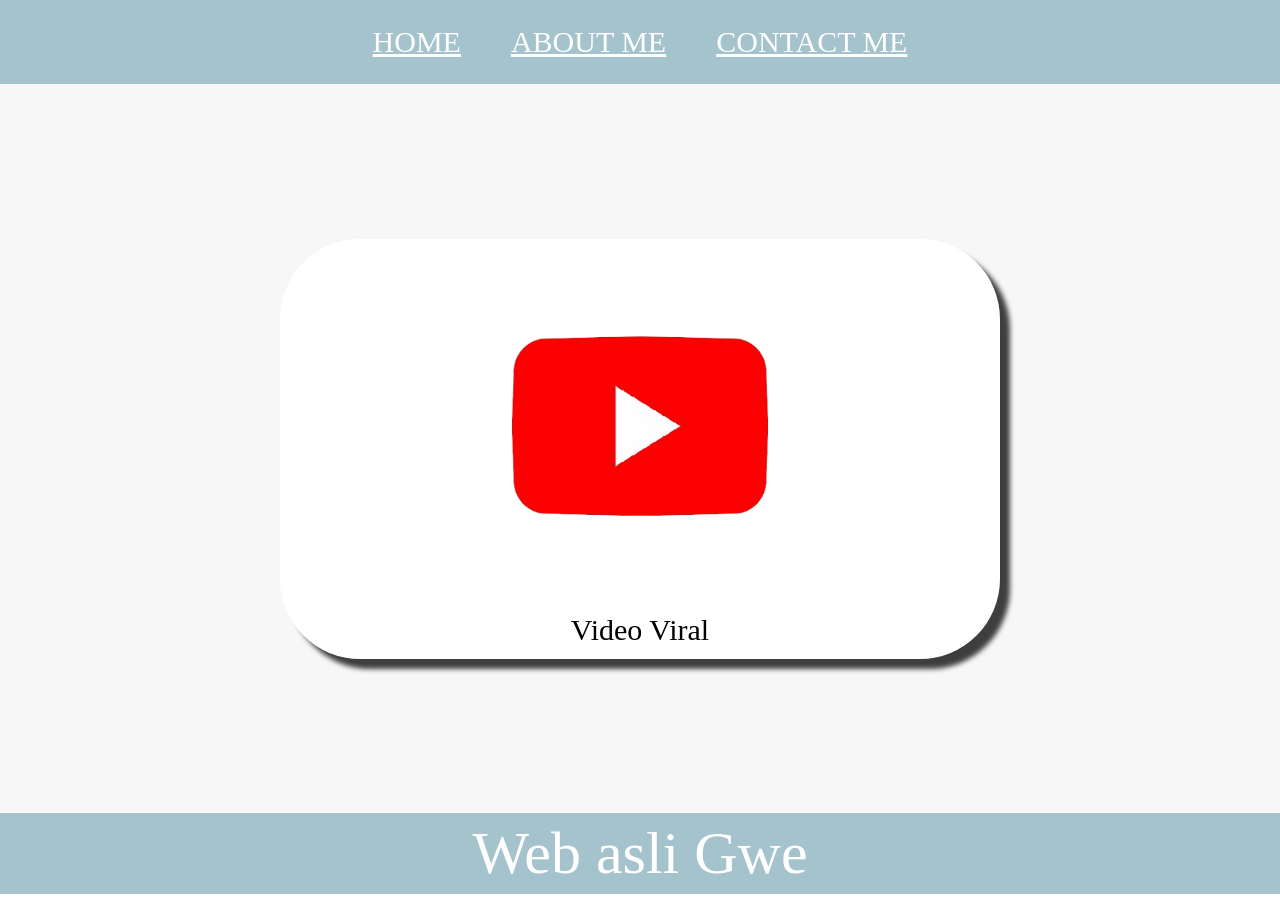
<file: index.html>
<html>
    <head>
        <title>My biodata gw</title>
        <link rel="stylesheet" href="style.css" />
    </head>
    <body>
        <div class="antek">
        <!-- NAVIGATION BAR -->
         <div class="Navbar" >
            <ul class="ul">
                <li  class="li">
                     <a href="index.html" class="aNavbar">HOME</a>
                </li>
                <li class="li">
                     <a href="About.html" class="aNavbar">ABOUT ME</a>
                </li>
                <li  class="li">
                     <a href="contact.html" class="aNavbar">CONTACT ME</a>
                </li>
            </ul>

         </div>
         <!-- NAVIGATION BAR SELESAI -->

        <!-- KONTEN 1 -->
         <div class="Foto">
            <a href="https://youtu.be/dQw4w9WgXcQ?si=3EpECh5beUggNiLY" class="a-content">
            <img src="youtub.png" class="img"/>
            <p>Video Viral</p>
            </a>
         </div>

        <!-- KONTEN 1 END -->

        <!-- FOOTER -->
         <div class="Acumalaka">
            <hi class="Hidos">Web asli Gwe</hi>

         </div>

        <!-- FOOTER END -->
         </div>
    </body>
</html>
</file>
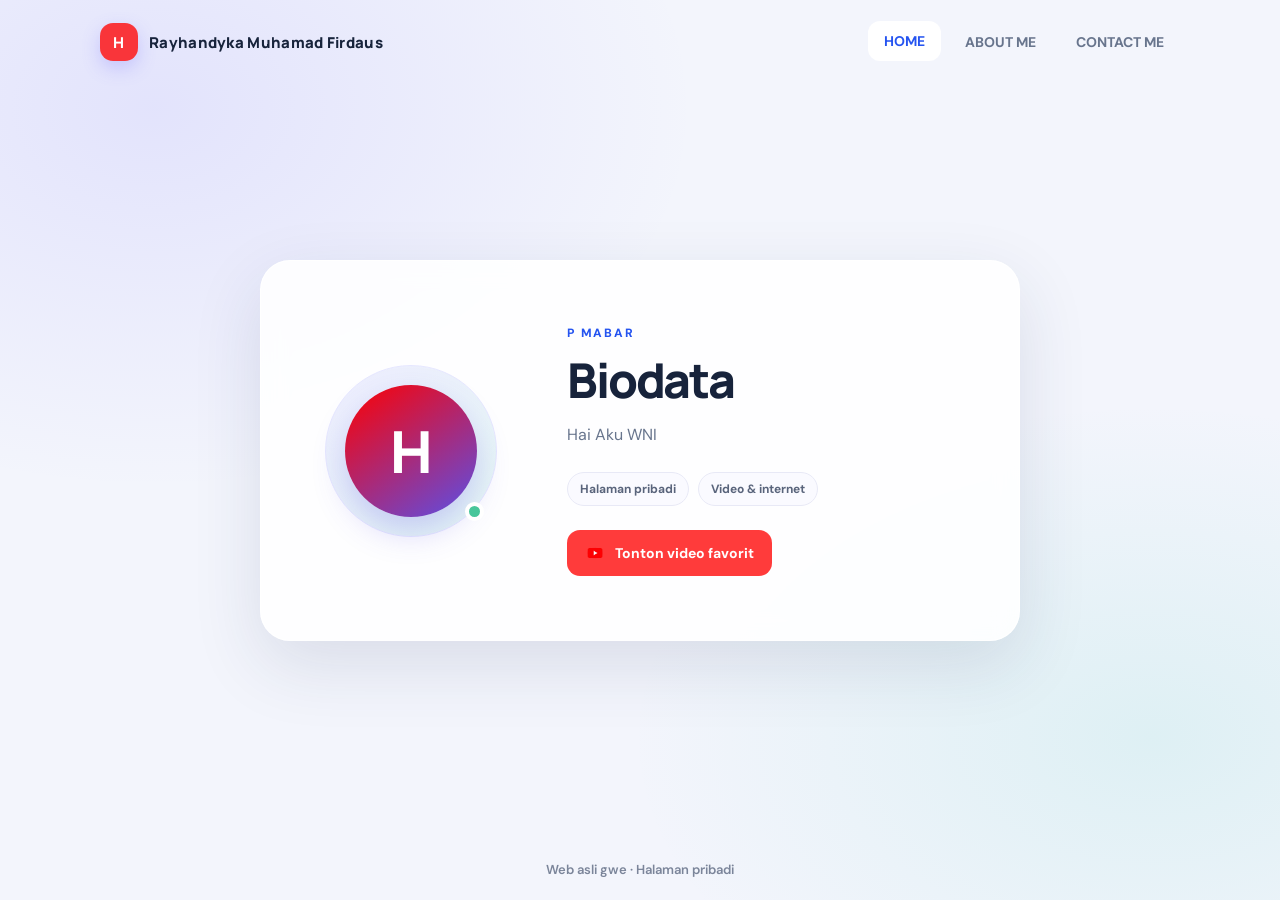
<file: AMbalatus/index.html>
<!doctype html>
<html lang="id">
    <head>
        <meta charset="utf-8" />
        <meta name="viewport" content="width=device-width, initial-scale=1" />
        <meta name="theme-color" content="#f3f5fc" />
        <title>Biodata | Rayhandyka Muhamad Firdaus</title>
        <link rel="stylesheet" href="style.css" />
    </head>
    <body>
        <div class="antek">
            <header class="Navbar">
                <nav class="nav-inner" aria-label="Navigasi utama">
                    <a class="brand" href="index.html"><span class="brand-mark">H</span> Rayhandyka Muhamad Firdaus</a>
                    <ul class="ul">
                        <li class="li"><a href="index.html" class="aNavbar" aria-current="page">HOME</a></li>
                        <li class="li"><a href="About.html" class="aNavbar">ABOUT ME</a></li>
                        <li class="li"><a href="Contact.html" class="aNavbar">CONTACT ME</a></li>
                    </ul>
                </nav>
            </header>
            <main class="Foto">
                <section class="a-content profile-layout" aria-labelledby="profile-title">
                    <div class="avatar-wrap" aria-hidden="true">
                        <div class="avatar">H</div>
                        <span class="online-dot"></span>
                    </div>
                    <div class="profile-copy">
                        <p class="eyebrow">P mabar</p>
                        <h1 id="profile-title">Biodata </h1>
                        <p>Hai Aku WNI</p>
                        <div class="profile-tags">
                            <span class="profile-tag">Halaman pribadi</span>
                            <span class="profile-tag">Video &amp; internet</span>
                        </div>
                        <a class="video-link" href="https://youtu.be/dQw4w9WgXcQ?si=3EpECh5beUggNiLY">
                            <img src="youtub.png" alt="" />
                            Tonton video favorit
                        </a>
                    </div>
                </section>
            </main>
            <footer class="Acumalaka">
                <p class="Hidos">Web asli gwe · Halaman pribadi</p>
            </footer>
        </div>
    </body>
</html>
</file>
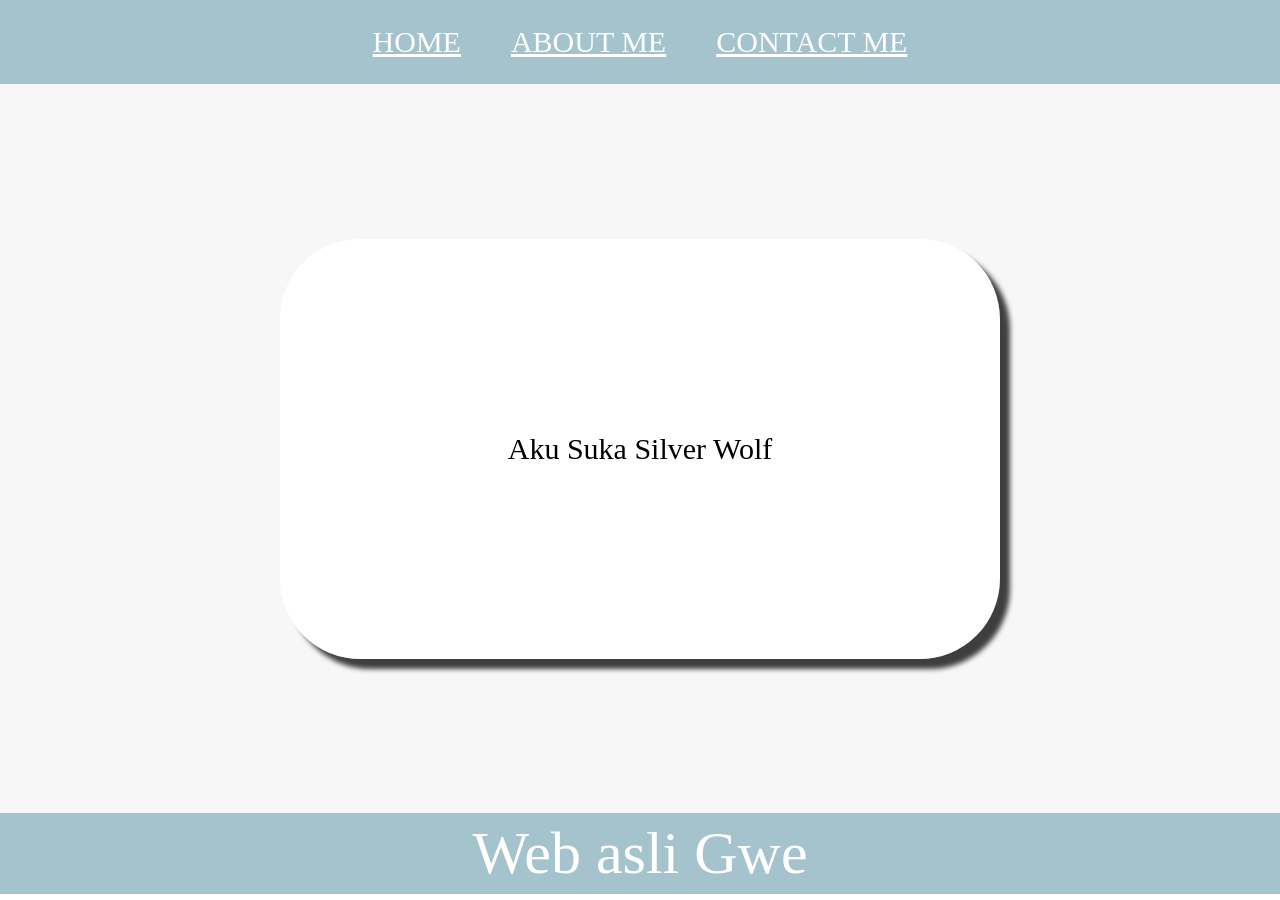
<file: About.html>
<html>
    <head>
        <title>My biodata gw</title>
        <link rel="stylesheet" href="style.css" />
    </head>
    <body>
        <div class="antek">
        <!-- NAVIGATION BAR -->
         <div class="Navbar" >
            <ul class="ul">
                <li  class="li">
                     <a href="index.html" class="aNavbar">HOME</a>
                </li>
                <li class="li">
                     <a href="About.html" class="aNavbar">ABOUT ME</a>
                </li>
                <li  class="li">
                     <a href="contact.html" class="aNavbar">CONTACT ME</a>
                </li>
            </ul>

         </div>
         <!-- NAVIGATION BAR SELESAI -->

        <!-- KONTEN 1 -->
         <div class="Foto">
            <a href="https://youtu.be/dQw4w9WgXcQ?si=3EpECh5beUggNiLY" class="a-content">
            <p>Aku Suka Silver Wolf</p>
            </a>
         </div>

        <!-- KONTEN 1 END -->

        <!-- FOOTER -->
         <div class="Acumalaka">
            <hi class="Hidos">Web asli Gwe</hi>

         </div>

        <!-- FOOTER END -->
         </div>
    </body>
</html>
</file>
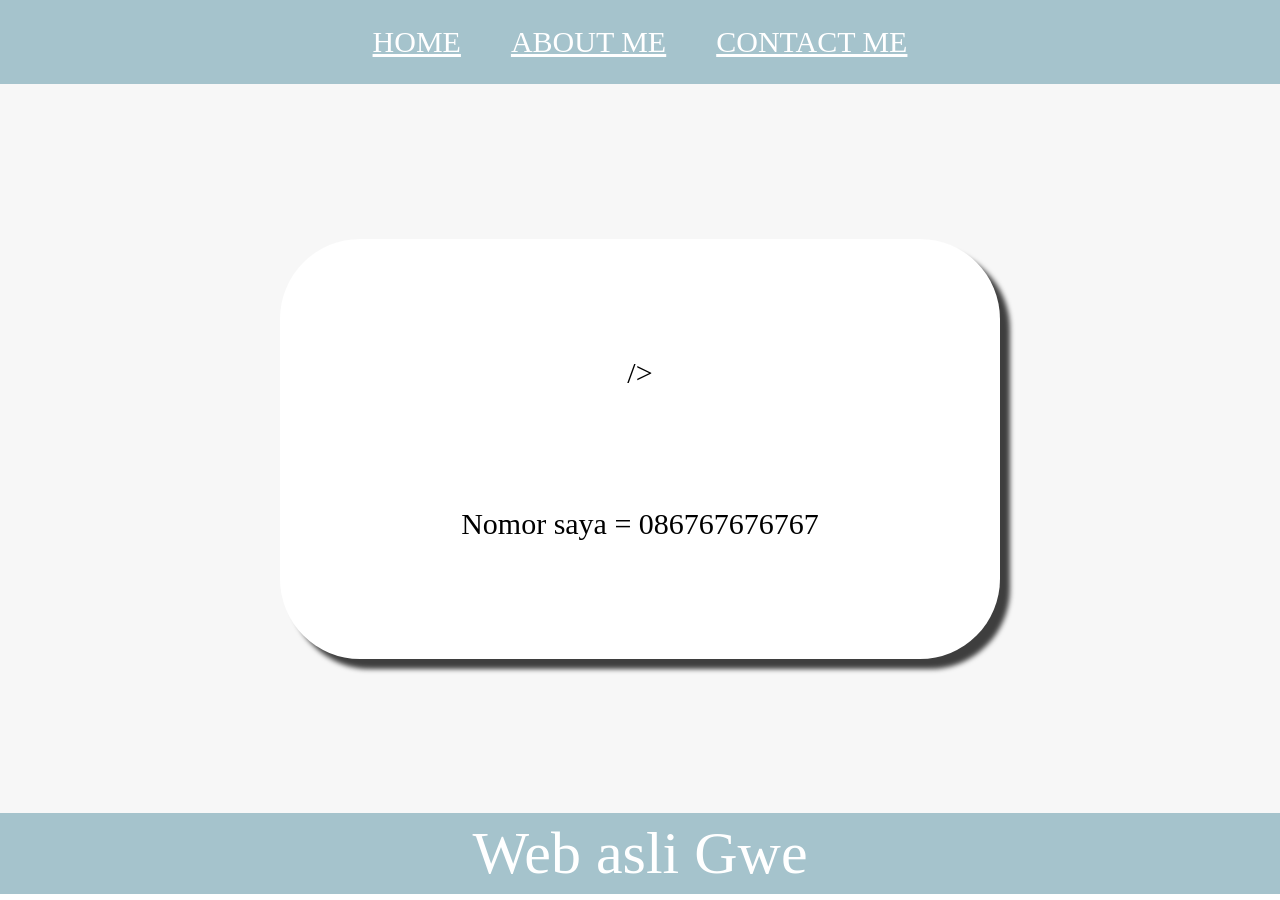
<file: Contact.html>
<html>
    <head>
        <title>My biodata gw</title>
        <link rel="stylesheet" href="style.css" />
    </head>
    <body>
        <div class="antek">
        <!-- NAVIGATION BAR -->
         <div class="Navbar" >
            <ul class="ul">
                <li  class="li">
                     <a href="index.html" class="aNavbar">HOME</a>
                </li>
                <li class="li">
                     <a href="About.html" class="aNavbar">ABOUT ME</a>
                </li>
                <li  class="li">
                     <a href="contact.html" class="aNavbar">CONTACT ME</a>
                </li>
            </ul>

         </div>
         <!-- NAVIGATION BAR SELESAI -->

        <!-- KONTEN 1 -->
         <div class="Foto">
            <a href="https://youtu.be/dQw4w9WgXcQ?si=3EpECh5beUggNiLY" class="a-content">/>
            <p>Nomor saya = 086767676767</p>
            </a>
         </div>

        <!-- KONTEN 1 END -->

        <!-- FOOTER -->
         <div class="Acumalaka">
            <hi class="Hidos">Web asli Gwe</hi>

         </div>

        <!-- FOOTER END -->
         </div>
    </body>
</html>
</file>
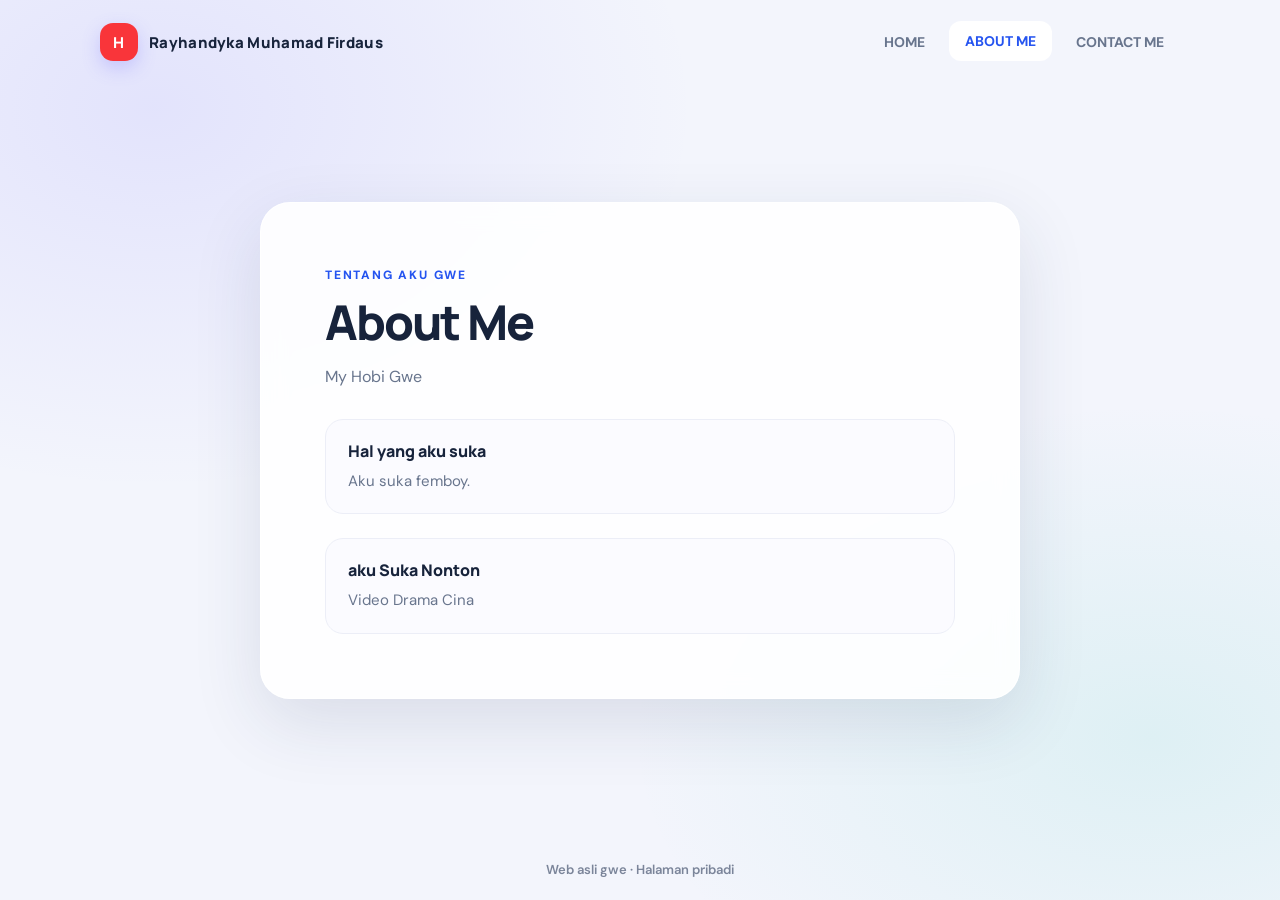
<file: AMbalatus/About.html>
<!doctype html>
<html lang="id">
    <head>
        <meta charset="utf-8" />
        <meta name="viewport" content="width=device-width, initial-scale=1" />
        <meta name="theme-color" content="#f3f5fc" />
        <title>About Me | Rayhandyka Muhamad Firdaus</title>
        <link rel="stylesheet" href="style.css" />
    </head>
    <body>
        <div class="antek">
            <header class="Navbar">
                <nav class="nav-inner" aria-label="Navigasi utama">
                    <a class="brand" href="index.html"><span class="brand-mark">H</span> Rayhandyka Muhamad Firdaus</a>
                    <ul class="ul">
                        <li class="li"><a href="index.html" class="aNavbar">HOME</a></li>
                        <li class="li"><a href="About.html" class="aNavbar" aria-current="page">ABOUT ME</a></li>
                        <li class="li"><a href="Contact.html" class="aNavbar">CONTACT ME</a></li>
                    </ul>
                </nav>
            </header>
            <main class="Foto">
                <section class="a-content section-card" aria-labelledby="about-title">
                    <header class="section-heading">
                        <p class="eyebrow">tentang aku gwe</p>
                        <h1 id="about-title">About Me</h1>
                        <p>My Hobi Gwe</p>
                    </header>
                    <article class="bio-item">
                        <h2>Hal yang aku suka</h2>
                        <p>Aku suka femboy.</p>
                    </article>
                    <article class="bio-item">
                        <h2>aku Suka Nonton</h2>
                        <p>Video Drama Cina</p>
                    </article>
                </section>
            </main>
            <footer class="Acumalaka">
                <p class="Hidos">Web asli gwe · Halaman pribadi</p>
            </footer>
        </div>
    </body>
</html>
</file>
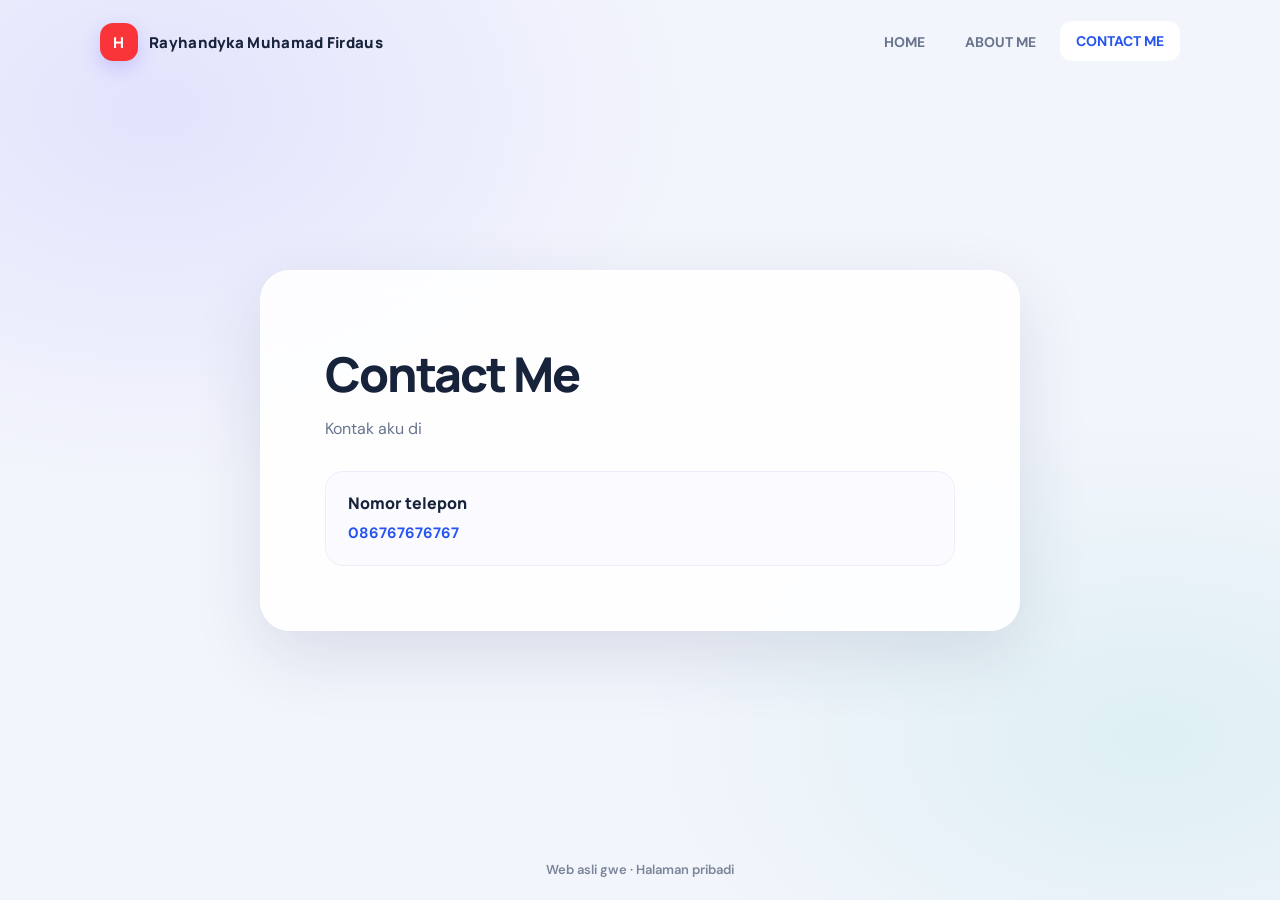
<file: AMbalatus/Contact.html>
<!doctype html>
<html lang="id">
    <head>
        <meta charset="utf-8" />
        <meta name="viewport" content="width=device-width, initial-scale=1" />
        <meta name="theme-color" content="#f3f5fc" />
        <title>Contact Me | Rayhandyka Muhamad Firdaus</title>
        <link rel="stylesheet" href="style.css" />
    </head>
    <body>
        <div class="antek">
            <header class="Navbar">
                <nav class="nav-inner" aria-label="Navigasi utama">
                    <a class="brand" href="index.html"><span class="brand-mark">H</span> Rayhandyka Muhamad Firdaus</a>
                    <ul class="ul">
                        <li class="li"><a href="index.html" class="aNavbar">HOME</a></li>
                        <li class="li"><a href="About.html" class="aNavbar">ABOUT ME</a></li>
                        <li class="li"><a href="Contact.html" class="aNavbar" aria-current="page">CONTACT ME</a></li>
                    </ul>
                </nav>
            </header>
            <main class="Foto">
                <section class="a-content section-card" aria-labelledby="contact-title">
                    <header class="section-heading">
                        <p class="eyebrow"></p>
                        <h1 id="contact-title">Contact Me</h1>
                        <p>Kontak aku di</p>
                    </header>
                    <article class="bio-item">
                        <h2>Nomor telepon</h2>
                        <p><a href="tel:086767676767">086767676767</a></p>
                    </article>
                </section>
            </main>
            <footer class="Acumalaka">
                <p class="Hidos">Web asli gwe · Halaman pribadi</p>
            </footer>
        </div>
    </body>
</html>
</file>
<file: style.css>
*,
html {
    margin : 0;
    padding : 0;
}

.antek{
    background-color: white;
    height: 10vh;
}

body {
    background-color: rgb(255, 255, 255);
}

.Navbar {
    background-color: rgb(255, 255, 255);
}

.ul {
    background-color: rgb(165, 195, 204);

    display:flex;
    justify-content: center;
    align-items: center;
}
.li {
    list-style-type: none;
    padding: 20px;
    margin :5px;
    font-size:  30px;
    color:white;    
}
.foto {
    background-color: #f7f7f7;

    display:flex;
    justify-content: center;
    align-items: center;
    height:81vh
}

.img {
    width: 350px;
    height: 350px;
}

.acumalaka {
    background-color: rgb(165, 195, 204);
    height:9vh;

    display:flex;
    justify-content: center;
    align-items: center;
}

.Hidos {
    font-size: 60;
    color : white;

}
.bout {
    font-size: 20px;
}

.aNavbar {
    color:white;
}

.li :hover {
    color:rgb(165, 195, 204);
    transition:2ms ease-in-out;
}

.a-content {
    background-color: white;
    color:black;
    text-decoration: none;
    font-size: 30;
    width: 720px;
    height: 420px;
    display:flex;
    flex-direction: column;
    justify-content: space-evenly;
    align-items: center;
    border-radius: 80px;
    box-shadow: box-shadow: 10px 10px 5px 0px rgba(0,0,0,0.75);
-webkit-box-shadow: 10px 10px 5px 0px rgba(0,0,0,0.75);
-moz-box-shadow: 10px 10px 5px 0px rgba(0,0,0,0.75);;


}
</file>
<file: AMbalatus/style.css>
@import url('https://fonts.googleapis.com/css2?family=DM+Sans:wght@400;500;600;700&family=Manrope:wght@500;600;700;800&display=swap');

:root {
    color-scheme: light;
    --ink: #17233b;
    --muted: #68758d;
    --accent: hsla(0, 100%, 50%, 0.767);
    --accent-dark: #2554f0;
    --surface: #ffffff;
    --page: #f3f5fc;
}

* {
    box-sizing: border-box;
    margin: 0;
    padding: 0;
}

body {
    min-width: 320px;
    min-height: 100vh;
    background:
        radial-gradient(ellipse at 12% 12%, rgba(108, 99, 255, 0.12), transparent 34%),
        radial-gradient(ellipse at 90% 82%, rgba(80, 205, 190, 0.13), transparent 32%),
        var(--page);
    color: var(--ink);
    font-family: 'DM Sans', sans-serif;
}

.antek {
    min-height: 100vh;
    display: flex;
    flex-direction: column;
}

.Navbar {
    padding: 22px 7%;
}

.nav-inner {
    width: min(1080px, 100%);
    margin: 0 auto;
    display: flex;
    align-items: center;
    justify-content: space-between;
    gap: 24px;
}

.brand {
    display: inline-flex;
    align-items: center;
    gap: 11px;
    color: var(--ink);
    font-family: 'Manrope', sans-serif;
    font-size: 15px;
    font-weight: 800;
    letter-spacing: 0.02em;
    text-decoration: none;
}

.brand-mark {
    width: 38px;
    height: 38px;
    display: grid;
    place-items: center;
    border-radius: 13px;
    background: var(--accent);
    color: white;
    box-shadow: 0 7px 18px rgba(108, 99, 255, 0.25);
}

.ul {
    display: flex;
    align-items: center;
    gap: 8px;
    list-style: none;
}

.li {
    list-style: none;
}

.aNavbar {
    display: inline-block;
    padding: 11px 16px;
    border-radius: 12px;
    color: var(--muted);
    font-size: 14px;
    font-weight: 700;
    text-decoration: none;
    transition: color 180ms ease, background-color 180ms ease, transform 180ms ease;
}

.aNavbar:hover,
.aNavbar[aria-current="page"] {
    background: white;
    color: var(--accent-dark);
    transform: translateY(-1px);
}

.Foto {
    width: min(1080px, 86%);
    flex: 1;
    margin: 32px auto 54px;
    display: grid;
    place-items: center;
}

.a-content {
    width: min(760px, 100%);
    padding: clamp(28px, 6vw, 64px);
    border: 1px solid rgba(255, 255, 255, 0.9);
    border-radius: 30px;
    background: rgba(255, 255, 255, 0.88);
    box-shadow: 0 24px 70px rgba(35, 49, 87, 0.12);
    color: var(--ink);
    text-decoration: none;
    backdrop-filter: blur(12px);
}

.profile-layout {
    display: grid;
    grid-template-columns: 190px 1fr;
    align-items: center;
    gap: clamp(28px, 5vw, 52px);
}

.avatar-wrap {
    position: relative;
    width: 172px;
    height: 172px;
    display: grid;
    place-items: center;
    border: 1px solid #e6e7ff;
    border-radius: 50%;
    background: linear-gradient(145deg, #eeedff, #e5f8f4);
}

.avatar {
    width: 132px;
    height: 132px;
    display: grid;
    place-items: center;
    border-radius: 50%;
    background: linear-gradient(145deg, #ff0000, #5a50e8);
    color: white;
    font-family: 'Manrope', sans-serif;
    font-size: 58px;
    font-weight: 800;
    box-shadow: 0 15px 32px rgba(92, 80, 232, 0.25);
}

.online-dot {
    position: absolute;
    right: 12px;
    bottom: 15px;
    width: 19px;
    height: 19px;
    border: 4px solid white;
    border-radius: 50%;
    background: #48c69a;
}

.eyebrow {
    margin-bottom: 12px;
    color: var(--accent-dark);
    font-size: 12px;
    font-weight: 800;
    letter-spacing: 0.15em;
    text-transform: uppercase;
}

.profile-copy h1,
.section-heading h1 {
    margin-bottom: 14px;
    font-family: 'Manrope', sans-serif;
    font-size: clamp(32px, 5vw, 48px);
    font-weight: 800;
    letter-spacing: -0.045em;
    line-height: 1.12;
}

.profile-copy > p:not(.eyebrow),
.section-heading > p:not(.eyebrow) {
    max-width: 480px;
    color: var(--muted);
    font-size: 16px;
    line-height: 1.75;
}

.profile-tags {
    display: flex;
    flex-wrap: wrap;
    gap: 9px;
    margin-top: 23px;
}

.profile-tag {
    padding: 8px 12px;
    border: 1px solid #e8e9f6;
    border-radius: 999px;
    background: #fafaff;
    color: #59647b;
    font-size: 12px;
    font-weight: 700;
}

.section-card {
    display: grid;
    gap: 24px;
}

.section-heading {
    margin-bottom: 4px;
}

.bio-item {
    padding: 20px 22px;
    border: 1px solid #eceef7;
    border-radius: 18px;
    background: #fbfbff;
}

.bio-item h2 {
    margin-bottom: 7px;
    font-family: 'Manrope', sans-serif;
    font-size: 16px;
    font-weight: 800;
}

.bio-item p,
.bio-item a {
    color: var(--muted);
    font-size: 15px;
    line-height: 1.65;
}

.bio-item a {
    color: var(--accent-dark);
    font-weight: 700;
    text-decoration: none;
}

.bio-item a:hover {
    text-decoration: underline;
}

.video-link {
    display: inline-flex;
    align-items: center;
    gap: 10px;
    margin-top: 24px;
    padding: 13px 18px;
    border-radius: 13px;
    background: var(--accent);
    color: white;
    font-size: 14px;
    font-weight: 700;
    text-decoration: none;
    transition: background 180ms ease, transform 180ms ease;
}

.video-link:hover {
    transform: translateY(-2px);
    background: var(--accent-dark);
}

.video-link img {
    width: 20px;
    height: 20px;
    object-fit: contain;
    border-radius: 5px;
}

.Acumalaka {
    padding: 22px 16px;
    color: #7b859a;
    font-size: 13px;
    text-align: center;
}

.Hidos {
    font-size: inherit;
    font-weight: 600;
}

@media (max-width: 640px) {
    .Navbar {
        padding: 16px 5%;
    }

    .nav-inner {
        flex-direction: column;
        gap: 12px;
    }

    .ul {
        width: 100%;
        justify-content: center;
        gap: 2px;
    }

    .aNavbar {
        padding: 10px 12px;
        font-size: 12px;
    }

    .Foto {
        width: 90%;
        margin: 20px auto 32px;
    }

    .a-content {
        border-radius: 24px;
    }

    .profile-layout {
        grid-template-columns: 1fr;
        justify-items: center;
        gap: 28px;
        text-align: center;
    }

    .avatar-wrap {
        width: 148px;
        height: 148px;
    }

    .avatar {
        width: 114px;
        height: 114px;
        font-size: 50px;
    }

    .profile-tags {
        justify-content: center;
    }

    .section-heading {
        text-align: center;
    }
}

@media (prefers-reduced-motion: reduce) {
    *,
    *::before,
    *::after {
        scroll-behavior: auto !important;
        transition-duration: 0.01ms !important;
    }
}
</file>
